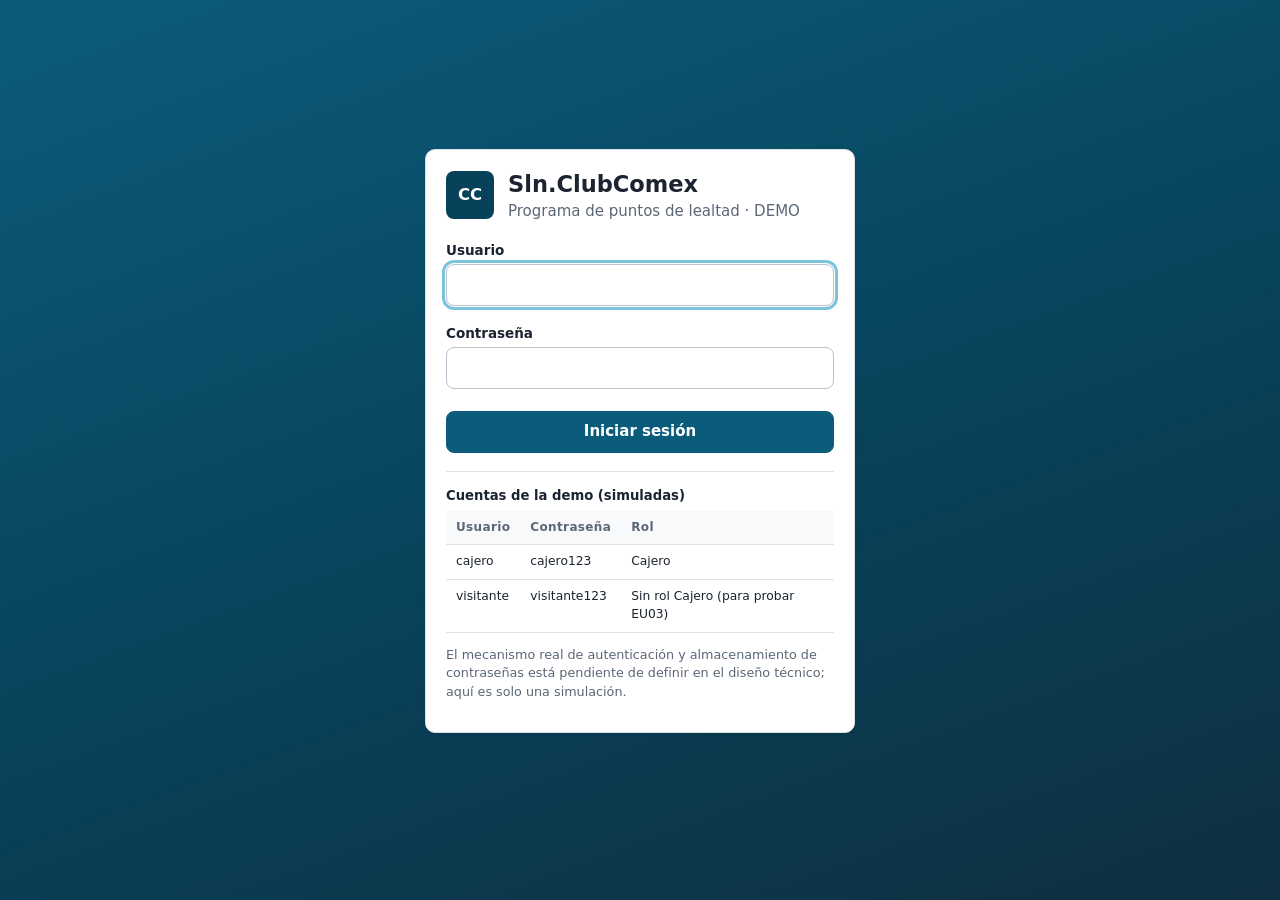
<file: .Demo/Code/index.html>
<!DOCTYPE html>
<html lang="es">
<head>
  <meta charset="utf-8">
  <meta name="viewport" content="width=device-width, initial-scale=1">
  <title>Sln.ClubComex · Demo de puntos de lealtad</title>
  <link rel="stylesheet" href="css/styles.css">
</head>
<body>
  <div id="app"></div>
  <noscript>Esta demo requiere JavaScript habilitado.</noscript>
  <!-- Capas de la solución (orden de dependencia). Scripts clásicos: funcionan con file:// sin servidor. -->
  <script src="js/lcommon.js"></script>
  <script src="js/ldata.js"></script>
  <script src="js/lbusiness.js"></script>
  <script src="js/acceptance.js"></script>
  <script src="js/ui.js"></script>
  <script src="js/main.js"></script>
</body>
</html>
</file>
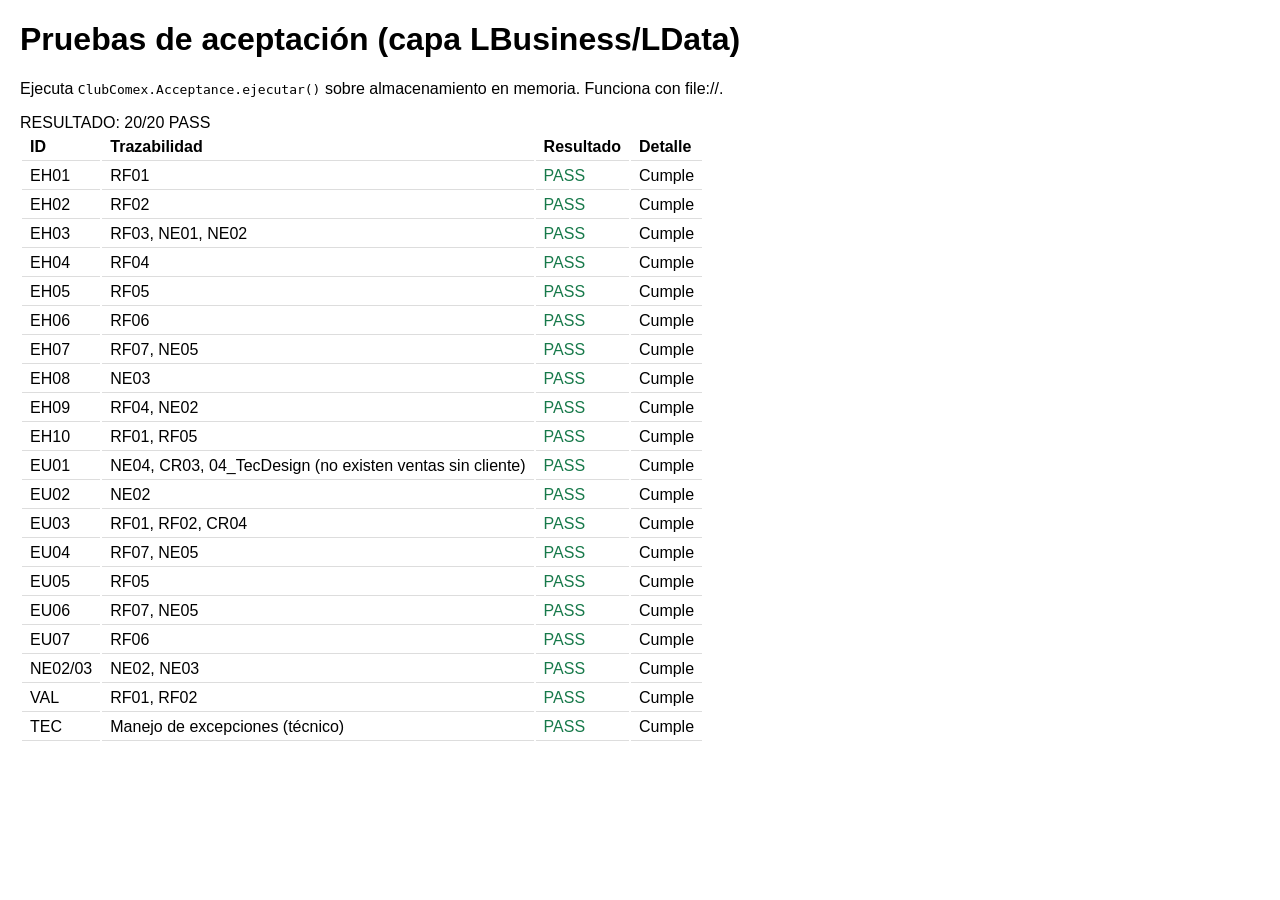
<file: .Demo/Code/tests/pruebas.html>
<!DOCTYPE html>
<html lang="es">
<head>
  <meta charset="utf-8">
  <title>Pruebas de negocio - Sln.ClubComex</title>
  <style>body{font-family:Segoe UI,Arial,sans-serif;margin:20px}.ok{color:#17794a}.fail{color:#b42318;font-weight:bold}td,th{border-bottom:1px solid #ddd;padding:4px 8px;text-align:left}</style>
</head>
<body>
  <h1>Pruebas de aceptación (capa LBusiness/LData)</h1>
  <p>Ejecuta <code>ClubComex.Acceptance.ejecutar()</code> sobre almacenamiento en memoria. Funciona con file://.</p>
  <div id="resumen"></div>
  <table id="tabla"><thead><tr><th>ID</th><th>Trazabilidad</th><th>Resultado</th><th>Detalle</th></tr></thead><tbody></tbody></table>
  <script src="../js/lcommon.js"></script>
  <script src="../js/ldata.js"></script>
  <script src="../js/lbusiness.js"></script>
  <script src="../js/acceptance.js"></script>
  <script>
    (function () {
      var r = ClubComex.Acceptance.ejecutar();
      var ok = r.filter(function (x) { return x.ok; }).length;
      var tb = document.querySelector('#tabla tbody');
      r.forEach(function (x) {
        var tr = document.createElement('tr');
        tr.innerHTML = '<td>' + x.id + '</td><td>' + x.trazabilidad + '</td><td class="' + (x.ok ? 'ok' : 'fail') + '">' + (x.ok ? 'PASS' : 'FAIL') + '</td><td></td>';
        tr.lastChild.textContent = x.detalle; tb.appendChild(tr);
      });
      var res = document.getElementById('resumen');
      res.id = 'resumen'; res.textContent = 'RESULTADO: ' + ok + '/' + r.length + (ok === r.length ? ' PASS' : ' FAIL');
      document.title = res.textContent;
    })();
  </script>
</body>
</html>
</file>
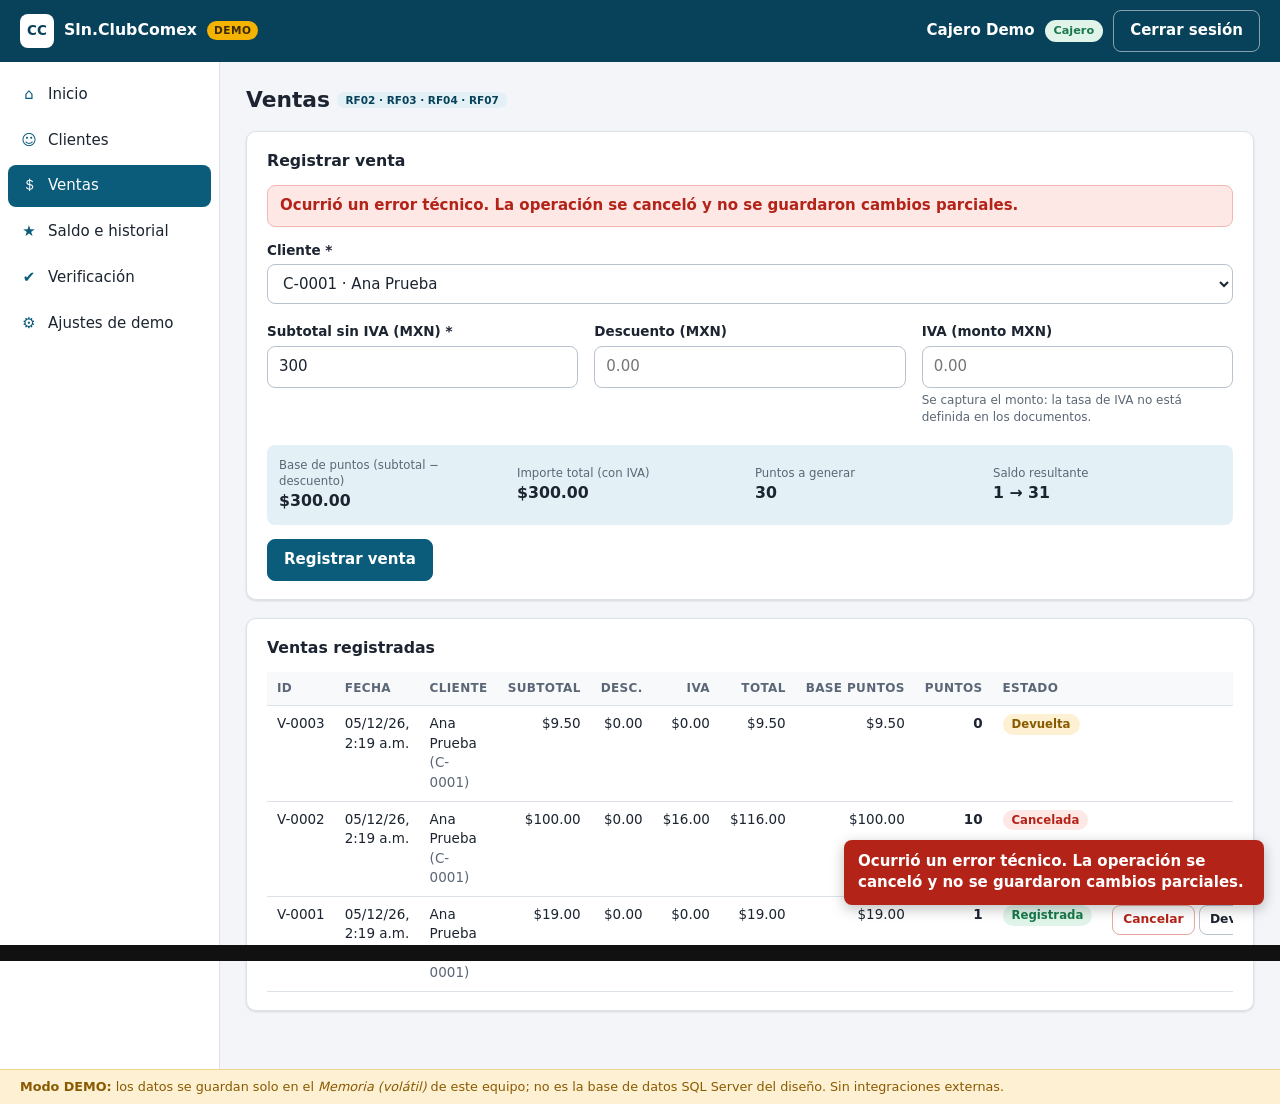
<file: .Demo/Code/tests/ui-tests.html>
<!DOCTYPE html>
<html lang="es">
<head>
  <meta charset="utf-8">
  <title>Pruebas de UI - Sln.ClubComex</title>
  <link rel="stylesheet" href="../css/styles.css">
</head>
<body>
  <div id="app"></div>
  <pre id="log" style="position:fixed;left:0;right:0;bottom:0;max-height:40vh;overflow:auto;background:#111;color:#eee;margin:0;padding:8px;font-size:12px;z-index:999"></pre>
  <script src="../js/lcommon.js"></script>
  <script src="../js/ldata.js"></script>
  <script src="../js/lbusiness.js"></script>
  <script src="../js/acceptance.js"></script>
  <script src="../js/ui.js"></script>
  <script>
  (function () {
    var errores = [], resultados = [];
    window.addEventListener('error', function (e) { errores.push(e.message); });
    var app = ClubComex.UI.iniciar({ adaptador: ClubComex.Data.crearAdaptadorMemoria(), almacenSesion: null, latenciaMs: 0, sinEjemplos: true });
    var $ = function (s) { return document.querySelector(s); };
    var $$ = function (s) { return [].slice.call(document.querySelectorAll(s)); };
    function esperar(ms) { return new Promise(function (r) { setTimeout(r, ms || 30); }); }
    function set(form, n, v) { var c = $('form[data-form="' + form + '"] [name="' + n + '"]'); c.value = v; c.dispatchEvent(new Event('input', { bubbles: true })); c.dispatchEvent(new Event('change', { bubbles: true })); }
    function enviar(form) { $('form[data-form="' + form + '"]').requestSubmit(); return esperar(); }
    function ir(v) { $('[data-action="ir"][data-vista="' + v + '"]').click(); return esperar(); }
    function check(nombre, cond, detalle) { resultados.push({ nombre: nombre, ok: !!cond, detalle: cond ? '' : (detalle || '') }); }
    function txt(s) { var e = $(s); return e ? e.textContent : ''; }
    function toasts() { return $$('.toast').map(function (t) { return t.textContent; }).join(' | '); }
    function login(u, p) { set('login', 'usuario', u); set('login', 'contrasena', p); return enviar('login'); }

    async function correr() {
      /* Login */
      check('UI-01 Pantalla de login visible', $('form[data-form="login"]'));
      await enviar('login');
      check('UI-02 Login vacío muestra errores de campo', txt('[data-err="usuario"]') && txt('[data-err="contrasena"]'));
      await login('cajero', 'mal');
      check('UI-03 Credenciales inválidas rechazadas', /incorrectos/.test(txt('.form-banner')) && $('form[data-form="login"]'));
      await login('cajero', 'cajero123');
      check('UI-04 Login Cajero entra al shell', $('.shell') && /Cajero/.test(txt('.userbox')));

      /* Clientes */
      await ir('clientes');
      await enviar('cliente');
      check('UI-05 Cliente vacío: 3 errores y no se guarda', txt('[data-err="nombre"]') && txt('[data-err="direccion"]') && txt('[data-err="rfc"]') && app.repositorio.listarClientes().length === 0);
      set('cliente', 'nombre', 'Ana Prueba'); set('cliente', 'direccion', 'Calle 5, CDMX'); set('cliente', 'rfc', 'aapp900101ab3');
      await enviar('cliente');
      check('UI-06 Cliente válido se registra y aparece en la tabla (EH01)', $$('tbody tr').length === 1 && /AAPP900101AB3/.test(txt('tbody')) && /registrado/.test(toasts()), toasts());
      check('UI-07 Saldo inicial 0 en la lista (EH10)', $$('tbody tr td.num')[0].textContent.trim() === '0');

      /* Ventas */
      await ir('ventas');
      var cid = app.servicios.listarClientes()[0].id;
      await enviar('venta');
      check('UI-08 Venta sin cliente se rechaza con mensaje (cliente obligatorio)', /cliente registrado/.test(txt('[data-err="clienteId"]')) && app.repositorio.listarVentas().length === 0);
      set('venta', 'clienteId', cid); set('venta', 'subtotal', '19');
      check('UI-09 Vista previa: base $19 => 1 punto (EH03)', txt('#pv-puntos') === '1', txt('#preview'));
      await enviar('venta');
      check('UI-10 Venta registrada con 1 punto', app.repositorio.obtenerSaldo(cid) === 1 && /Puntos generados: 1/.test(toasts()), toasts());
      set('venta', 'clienteId', cid); set('venta', 'subtotal', '100'); set('venta', 'iva', '16');
      check('UI-11 Vista previa: subtotal 100 + IVA => 10 pts, total 116 (EH08)', txt('#pv-puntos') === '10' && /116/.test(txt('#preview')));
      await enviar('venta');
      check('UI-12 Saldo 1 + 10 = 11 (EH04)', app.repositorio.obtenerSaldo(cid) === 11);
      set('venta', 'clienteId', cid); set('venta', 'subtotal', '9.50');
      await enviar('venta');
      check('UI-13 Base $9.50 no genera puntos (EU02)', app.repositorio.obtenerSaldo(cid) === 11 && /no genera puntos/.test(toasts()));
      set('venta', 'clienteId', cid); set('venta', 'subtotal', '100'); set('venta', 'descuento', '150');
      await enviar('venta');
      check('UI-14 Descuento mayor al subtotal rechazado', txt('[data-err="descuento"]') && app.repositorio.listarVentas().length === 3);

      /* Cancelación con confirmación */
      var btnCancel = $$('[data-action="revertir"][data-tipo="Cancelada"]');
      check('UI-15 Hay botones Cancelar/Devolver en ventas registradas', btnCancel.length === 3);
      var ventaCien = app.repositorio.listarVentas()[1].id;
      $('[data-action="revertir"][data-tipo="Cancelada"][data-id="' + ventaCien + '"]').click();
      await esperar();
      check('UI-16 Se solicita confirmación antes de revertir', $('#dlg').open && /10 puntos/.test(txt('#dlg-texto')), txt('#dlg-texto'));
      $('#dlg-cancel').click(); await esperar();
      check('UI-17 Volver no modifica el saldo', app.repositorio.obtenerSaldo(cid) === 11 && !$('#dlg').open);
      $('[data-action="revertir"][data-tipo="Cancelada"][data-id="' + ventaCien + '"]').click(); await esperar();
      $('#dlg-ok').click(); await esperar(60);
      check('UI-18 Cancelar resta 10 puntos (EH07)', app.repositorio.obtenerSaldo(cid) === 1 && app.repositorio.obtenerVenta(ventaCien).estado === 'Cancelada', toasts());
      check('UI-19 Venta cancelada ya no ofrece reversión (EU06)', !$('[data-action="revertir"][data-id="' + ventaCien + '"]'));
      var ventaCero = app.repositorio.listarVentas()[2].id;
      $('[data-action="revertir"][data-tipo="Devuelta"][data-id="' + ventaCero + '"]').click(); await esperar();
      check('UI-20 Venta sin puntos: aviso de que el saldo no cambia (EU04)', /no cambia/.test(txt('#dlg-texto')));
      $('#dlg-ok').click(); await esperar(60);
      check('UI-21 Devolver venta sin puntos no cambia el saldo', app.repositorio.obtenerSaldo(cid) === 1);

      /* Consulta */
      await ir('consulta');
      check('UI-22 Saldo mostrado = 1 (EH05)', txt('#saldo-valor') === '1');
      check('UI-23 Historial lista ventas y movimientos (EH06)', $$('tbody tr').length >= 3 && /Reversión/.test(txt('.content')));
      app.servicios.cerrarSesion(); app.render(); await login('cajero', 'cajero123'); await ir('clientes');
      set('cliente', 'nombre', 'Sin Ventas'); set('cliente', 'direccion', 'X'); set('cliente', 'rfc', 'SV1');
      await enviar('cliente');
      await ir('consulta');
      check('UI-24 Cliente sin ventas: saldo 0 e historial vacío sin error (EU05, EU07)', txt('#saldo-valor') === '0' && $('#hist-vacio') && $('#mov-vacio') && !$('.form-banner-error'));

      /* Ajustes demo: ya no existe el interruptor de ventas sin cliente (cliente siempre obligatorio) */
      await ir('demo');
      check('UI-25a Ajustes de demo: no existe interruptor para ventas sin cliente', !$('#chk-sincliente') && /no existen ventas sin cliente/.test(txt('.content')));
      await ir('ventas');
      check('UI-25b Selector de venta no ofrece opción "Sin cliente"', !/Sin cliente/i.test(txt('#f-clienteId')) && $('#f-clienteId').options[0].value === '');
      var antes = app.repositorio.obtenerSaldo(cid), nV0 = app.repositorio.listarVentas().length, nM0 = app.repositorio.estado.movimientos.length;
      set('venta', 'clienteId', ''); set('venta', 'subtotal', '500');
      check('UI-25c Vista previa sin cliente no muestra acumulación de puntos', /obligatorio/.test(txt('#preview')), txt('#preview'));
      await enviar('venta');
      check('UI-25 Venta sin cliente (EU01) se rechaza: error de cliente obligatorio, sin venta ni movimientos, saldo intacto',
        /cliente registrado/.test(txt('[data-err="clienteId"]')) && app.repositorio.listarVentas().length === nV0 &&
        app.repositorio.estado.movimientos.length === nM0 && app.repositorio.obtenerSaldo(cid) === antes && /No se registró/.test(toasts()), toasts());
      await ir('demo');
      var fl = $('#chk-falla'); fl.checked = true; fl.dispatchEvent(new Event('change', { bubbles: true })); await esperar();
      await ir('ventas');
      var n = app.repositorio.listarVentas().length;
      set('venta', 'clienteId', cid); set('venta', 'subtotal', '300');
      await enviar('venta');
      check('UI-26 Falla técnica simulada: mensaje de error y sin cambios parciales', /error técnico/.test(toasts()) && app.repositorio.listarVentas().length === n && app.repositorio.obtenerSaldo(cid) === antes && app.servicios.verificarIntegridad().length === 0, toasts());

      /* Usuario sin rol Cajero */
      await esperar(); $('[data-action="salir"]').click(); await esperar();
      await login('visitante', 'visitante123');
      check('UI-27 Usuario sin rol Cajero ingresa con distintivo de rol', /Sin rol Cajero/.test(txt('.userbox')));
      var nCli = app.repositorio.listarClientes().length, nVen = app.repositorio.listarVentas().length;
      await ir('clientes'); set('cliente', 'nombre', 'Intruso'); set('cliente', 'direccion', 'Z'); set('cliente', 'rfc', 'Z1');
      await enviar('cliente');
      check('UI-28 Registrar cliente sin rol Cajero: acceso denegado, sin cambios (EU03)', /Acceso denegado/.test(txt('.form-banner')) && app.repositorio.listarClientes().length === nCli);
      await ir('ventas'); set('venta', 'clienteId', cid); set('venta', 'subtotal', '100');
      await enviar('venta');
      check('UI-29 Registrar venta sin rol Cajero: acceso denegado, sin cambios (EU03)', /Acceso denegado/.test(txt('.form-banner')) && app.repositorio.listarVentas().length === nVen);

      /* Verificación y restantes */
      await ir('verificacion'); $('[data-action="pruebas"]').click(); await esperar(60);
      check('UI-30 Pantalla Verificación: todas las pruebas cumplen', /^(\d+) de \1 pruebas/.test(txt('#resumen-pruebas')), txt('#resumen-pruebas'));
      await ir('inicio'); check('UI-31 Inicio muestra KPIs', $$('.kpi').length === 4);
      $('[data-action="salir"]').click(); await esperar();
      check('UI-32 Cerrar sesión vuelve al login', $('form[data-form="login"]'));
      check('UI-33 Sin errores de JavaScript durante la ejecución', errores.length === 0, errores.join('; '));
    }

    correr().catch(function (e) { resultados.push({ nombre: 'EXCEPCION', ok: false, detalle: String(e && e.stack || e) }); }).then(function () {
      var ok = resultados.filter(function (r) { return r.ok; }).length;
      var lines = resultados.map(function (r) { return (r.ok ? 'PASS ' : 'FAIL ') + r.nombre + (r.detalle ? '  -> ' + r.detalle : ''); });
      lines.unshift('UI-RESULT ' + ok + '/' + resultados.length + (ok === resultados.length ? ' ALL PASS' : ' HAY FALLAS'));
      document.getElementById('log').textContent = lines.join('\n');
      document.title = lines[0];
    });
  })();
  </script>
</body>
</html>
</file>
<file: .Demo/Code/css/styles.css>
:root {
  --bg: #f3f5f8; --surface: #ffffff; --ink: #1b2430; --muted: #5b6776; --line: #dde2e9;
  --brand: #0b5c7a; --brand-dark: #08425a; --brand-soft: #e3f1f6;
  --ok: #17794a; --ok-soft: #e1f4ea; --warn: #8a5a00; --warn-soft: #fdf0d3; --err: #b42318; --err-soft: #fde8e6;
  --radius: 10px; --shadow: 0 1px 2px rgba(16,24,40,.06), 0 1px 3px rgba(16,24,40,.08);
  font-family: "Segoe UI", system-ui, -apple-system, Roboto, Arial, sans-serif;
}
* { box-sizing: border-box; }
html, body { margin: 0; min-height: 100%; background: var(--bg); color: var(--ink); font-size: 15px; line-height: 1.45; }
h2 { margin: 0 0 16px; font-size: 1.45rem; }
h3 { margin: 0 0 12px; font-size: 1.05rem; }
code { background: #eef1f5; padding: 1px 5px; border-radius: 4px; }
.muted { color: var(--muted); } .small { font-size: .85rem; } .num { text-align: right; font-variant-numeric: tabular-nums; }
.pos { color: var(--ok); font-weight: 600; } .neg { color: var(--err); font-weight: 600; }

/* Shell */
.shell { display: flex; flex-direction: column; min-height: 100vh; }
.topbar { display: flex; justify-content: space-between; align-items: center; gap: 12px; padding: 10px 20px; background: var(--brand-dark); color: #fff; }
.brand { display: flex; align-items: center; gap: 10px; font-size: 1.05rem; }
.logo { display: inline-grid; place-items: center; width: 34px; height: 34px; border-radius: 8px; background: #fff; color: var(--brand-dark); font-weight: 800; font-size: .9rem; }
.tag-demo { background: #f5b301; color: #3d2b00; font-size: .7rem; font-weight: 700; padding: 2px 7px; border-radius: 99px; letter-spacing: .05em; }
.userbox { display: flex; align-items: center; gap: 10px; flex-wrap: wrap; justify-content: flex-end; }
.user-name { font-weight: 600; }
.body { display: flex; flex: 1; min-height: 0; }
.sidenav { width: 220px; flex: none; background: var(--surface); border-right: 1px solid var(--line); padding: 12px 8px; display: flex; flex-direction: column; gap: 4px; }
.nav-item { text-align: left; background: none; border: 0; border-radius: 8px; padding: 10px 12px; font: inherit; color: var(--ink); cursor: pointer; display: flex; gap: 10px; align-items: center; }
.nav-item span { width: 1.2em; text-align: center; color: var(--brand); }
.nav-item:hover { background: var(--brand-soft); }
.nav-item.active { background: var(--brand); color: #fff; } .nav-item.active span { color: #fff; }
.content { flex: 1; padding: 22px 26px 40px; min-width: 0; outline: none; max-width: 1200px; }
.demo-banner { background: var(--warn-soft); color: var(--warn); border-top: 1px solid #f1d58a; padding: 8px 20px; font-size: .85rem; }

/* Cards, forms */
.card { background: var(--surface); border: 1px solid var(--line); border-radius: var(--radius); box-shadow: var(--shadow); padding: 18px 20px; margin-bottom: 18px; }
.grid-2 { display: grid; grid-template-columns: 1fr 1fr; gap: 0 16px; } .grid-3 { display: grid; grid-template-columns: repeat(3, 1fr); gap: 0 16px; }
.field { margin-bottom: 14px; display: flex; flex-direction: column; gap: 4px; }
label { font-weight: 600; font-size: .9rem; }
input, select { font: inherit; padding: 9px 11px; border: 1px solid #b9c2cf; border-radius: 8px; background: #fff; color: var(--ink); width: 100%; }
input:focus, select:focus, .btn:focus-visible, .nav-item:focus-visible, .link:focus-visible { outline: 3px solid #7cc4de; outline-offset: 1px; }
input[aria-invalid="true"], select[aria-invalid="true"] { border-color: var(--err); background: #fff8f7; }
.help { color: var(--muted); font-size: .8rem; } .field-error { color: var(--err); font-size: .85rem; min-height: 0; }
.form-banner { display: none; } .form-banner-error { display: block; background: var(--err-soft); color: var(--err); border: 1px solid #f4b8b2; border-radius: 8px; padding: 9px 12px; margin-bottom: 14px; font-weight: 600; }
.check { display: flex; align-items: center; gap: 10px; font-weight: 600; } .check input { width: auto; }

.btn { font: inherit; font-weight: 600; padding: 9px 16px; border-radius: 8px; border: 1px solid #b9c2cf; background: #fff; color: var(--ink); cursor: pointer; }
.btn:hover { background: #f0f3f7; } .btn:disabled { opacity: .65; cursor: progress; }
.btn-primary { background: var(--brand); border-color: var(--brand); color: #fff; } .btn-primary:hover { background: var(--brand-dark); }
.btn-danger { color: var(--err); border-color: #e7a8a2; } .btn-danger:hover { background: var(--err-soft); }
.btn-ghost { background: transparent; color: #fff; border-color: rgba(255,255,255,.5); } .btn-ghost:hover { background: rgba(255,255,255,.14); }
.btn-small { padding: 5px 10px; font-size: .82rem; } .btn-block { width: 100%; margin-top: 4px; }
.btn.loading::after { content: ""; display: inline-block; width: 12px; height: 12px; margin-left: 8px; border: 2px solid currentColor; border-right-color: transparent; border-radius: 50%; animation: spin .7s linear infinite; vertical-align: -2px; }
.btn-row { display: flex; gap: 10px; flex-wrap: wrap; }
.link { background: none; border: 0; color: var(--brand); font: inherit; text-decoration: underline; cursor: pointer; padding: 0 4px; }
@keyframes spin { to { transform: rotate(360deg); } }
@media (prefers-reduced-motion: reduce) { .btn.loading::after { animation: none; } }

/* Tablas */
.table-wrap { overflow-x: auto; }
table { border-collapse: collapse; width: 100%; font-size: .9rem; }
th, td { padding: 8px 10px; border-bottom: 1px solid var(--line); text-align: left; vertical-align: top; }
th { background: #f7f9fb; font-size: .8rem; text-transform: uppercase; letter-spacing: .03em; color: var(--muted); white-space: nowrap; }
th.num { text-align: right; }
.acciones { white-space: nowrap; }
td:first-child { white-space: nowrap; }
.table-wrap + h3 { margin-top: 24px; }
.mini { font-size: .82rem; margin-top: 6px; } .mini th { text-transform: none; }
.empty { color: var(--muted); background: #f7f9fb; border: 1px dashed var(--line); border-radius: 8px; padding: 14px; text-align: center; }

/* Badges / estados */
.badge { font-size: .75rem; font-weight: 700; padding: 3px 9px; border-radius: 99px; } .badge-ok { background: var(--ok-soft); color: var(--ok); } .badge-warn { background: var(--warn-soft); color: var(--warn); }
.estado { font-size: .78rem; font-weight: 700; padding: 2px 9px; border-radius: 99px; display: inline-block; }
.estado-registrada { background: var(--ok-soft); color: var(--ok); } .estado-cancelada { background: var(--err-soft); color: var(--err); } .estado-devuelta { background: var(--warn-soft); color: var(--warn); }
.tag { font-size: .7rem; font-weight: 600; background: var(--brand-soft); color: var(--brand-dark); padding: 2px 8px; border-radius: 99px; vertical-align: middle; }
.mov { font-size: .8rem; font-weight: 600; padding: 2px 8px; border-radius: 6px; } .mov-pos { background: var(--ok-soft); color: var(--ok); } .mov-neg { background: var(--err-soft); color: var(--err); }

/* Inicio */
.kpis { display: grid; grid-template-columns: repeat(auto-fit, minmax(170px, 1fr)); gap: 14px; margin-bottom: 18px; }
.kpi { background: var(--surface); border: 1px solid var(--line); border-radius: var(--radius); padding: 14px 16px; box-shadow: var(--shadow); display: flex; flex-direction: column; }
.kpi-v { font-size: 1.9rem; font-weight: 700; color: var(--brand-dark); } .kpi-t { color: var(--muted); font-size: .85rem; }
.steps { padding-left: 0; list-style: none; margin: 0; } .steps li { padding: 9px 0; border-bottom: 1px solid var(--line); display: flex; gap: 10px; align-items: baseline; flex-wrap: wrap; } .steps li:last-child { border: 0; }

/* Vista previa de venta y saldo */
.preview { display: grid; grid-template-columns: repeat(auto-fit, minmax(190px, 1fr)); gap: 10px; background: var(--brand-soft); border-radius: 8px; padding: 12px; margin-bottom: 14px; min-height: 48px; align-items: center; }
.preview div { display: flex; flex-direction: column; } .preview span { font-size: .78rem; color: var(--muted); } .preview strong { font-size: 1.05rem; }
.saldo-card { display: flex; align-items: baseline; gap: 12px; background: var(--brand-soft); border-radius: var(--radius); padding: 14px 18px; margin: 12px 0 18px; flex-wrap: wrap; }
.saldo { font-size: 2.6rem; font-weight: 800; color: var(--brand-dark); line-height: 1; }
.resumen { font-weight: 700; font-size: 1.05rem; margin: 14px 0; padding: 8px 12px; border-radius: 8px; display: inline-block; } .res-ok { background: var(--ok-soft); color: var(--ok); } .res-fail { background: var(--err-soft); color: var(--err); }

/* Login */
.login-wrap { min-height: 100vh; display: grid; place-items: center; padding: 20px; background: linear-gradient(160deg, #0b5c7a 0%, #08425a 55%, #0e2f3f 100%); }
.login-card { width: 100%; max-width: 430px; } .brand-lg { display: flex; gap: 14px; align-items: center; margin-bottom: 18px; } .brand-lg h1 { margin: 0; font-size: 1.5rem; } .brand-lg p { margin: 0; }
.brand-lg .logo { background: var(--brand-dark); color: #fff; width: 48px; height: 48px; font-size: 1.1rem; }
.hint { margin-top: 18px; padding-top: 14px; border-top: 1px solid var(--line); font-size: .88rem; }

/* Toasts y diálogo */
.toasts { position: fixed; right: 16px; bottom: 56px; display: flex; flex-direction: column; gap: 8px; z-index: 50; max-width: min(420px, calc(100vw - 32px)); }
.toast { padding: 11px 14px; border-radius: 8px; color: #fff; box-shadow: 0 4px 14px rgba(0,0,0,.25); font-weight: 600; }
.toast-ok { background: var(--ok); } .toast-error { background: var(--err); }
dialog { border: 0; border-radius: var(--radius); padding: 22px; max-width: 440px; box-shadow: 0 10px 40px rgba(0,0,0,.35); } dialog::backdrop { background: rgba(16,24,40,.5); }
dialog .btn-row { justify-content: flex-end; margin-top: 16px; }

/* Responsive */
@media (max-width: 820px) {
  .body { flex-direction: column; }
  .sidenav { width: 100%; flex-direction: row; overflow-x: auto; border-right: 0; border-bottom: 1px solid var(--line); padding: 6px; }
  .nav-item { white-space: nowrap; }
  .content { padding: 16px 14px 32px; }
  .grid-2, .grid-3 { grid-template-columns: 1fr; }
  .topbar { flex-wrap: wrap; }
}
</file>
